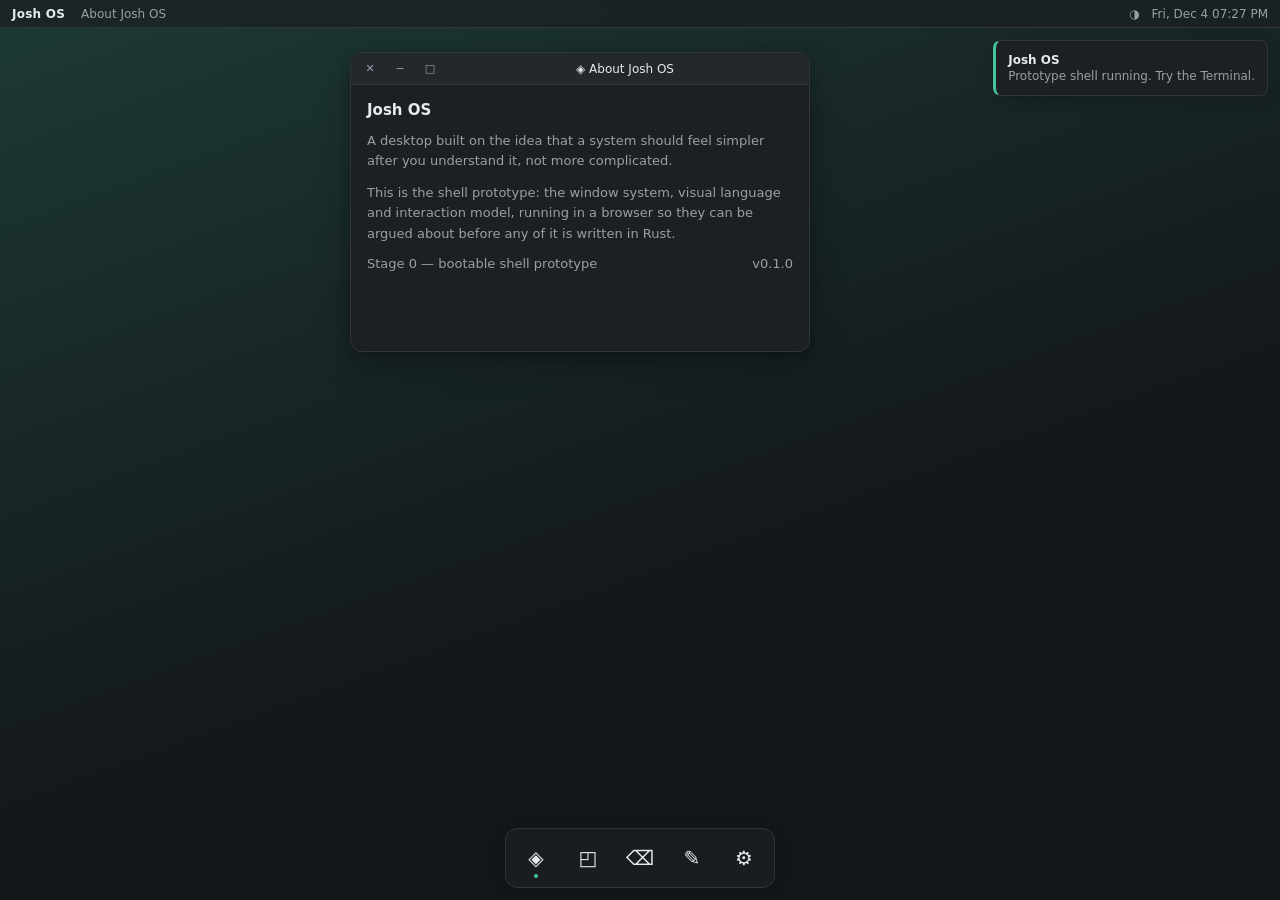
<file: shell/index.html>
<!DOCTYPE html>
<html lang="en" data-theme="dark">
<head>
<meta charset="utf-8">
<meta name="viewport" content="width=device-width, initial-scale=1">
<title>Josh OS</title>
<link rel="stylesheet" href="../design/tokens.css">
<link rel="stylesheet" href="shell.css">
</head>
<body>

<div id="desktop">
  <div id="snap-preview"></div>
  <div id="notifications"></div>
</div>

<header id="menubar">
  <span class="brand">Josh OS</span>
  <span class="active-app"></span>
  <span class="spacer"></span>
  <span class="status">
    <button id="theme-toggle" title="Toggle light/dark">&#9681;</button>
    <span class="clock"></span>
  </span>
</header>

<nav id="dock" aria-label="Dock"></nav>

<script src="shell.js"></script>
<script src="apps.js"></script>
</body>
</html>
</file>
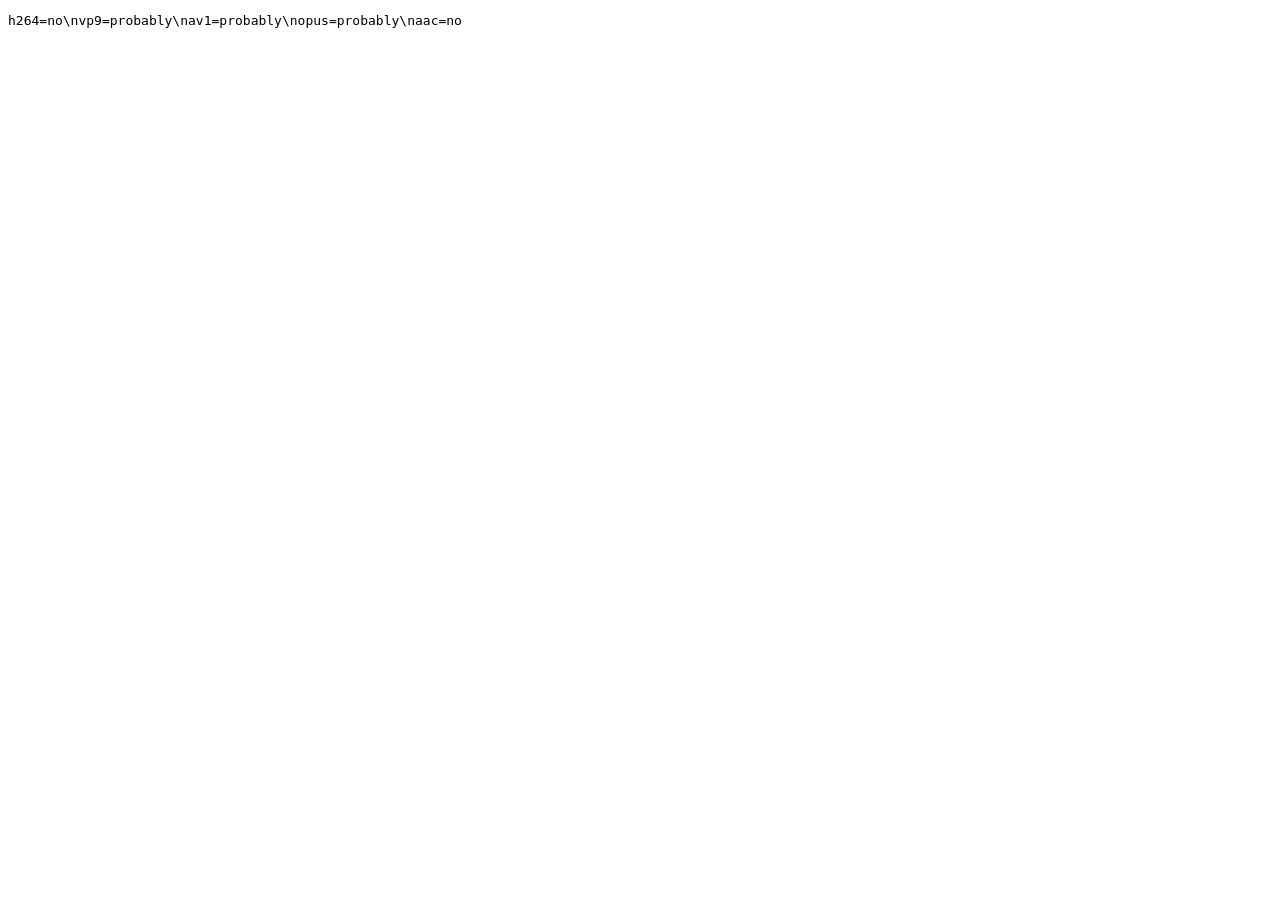
<file: iso/overlay/usr/local/share/josh-os/browser-media-probe.html>
<!doctype html>
<meta charset="utf-8">
<title>Josh OS browser media probe</title>
<pre id="result"></pre>
<script>
const video = document.createElement("video");
const audio = document.createElement("audio");
const probes = {
  h264: video.canPlayType('video/mp4; codecs="avc1.42E01E"'),
  vp9: video.canPlayType('video/webm; codecs="vp09.00.10.08"'),
  av1: video.canPlayType('video/mp4; codecs="av01.0.04M.08"'),
  opus: audio.canPlayType('audio/webm; codecs="opus"'),
  aac: audio.canPlayType('audio/mp4; codecs="mp4a.40.2"')
};
document.getElementById("result").textContent =
  Object.entries(probes).map(([name, value]) => name + "=" + (value || "no")).join("\\n");
</script>
</file>
<file: design/tokens.css>
/* GENERATED FILE — do not edit.
   Source: design/tokens.json
   Rebuild: node scripts/build-tokens.mjs
*/

:root {
  --radius-sm: 4px;
  --radius-md: 8px;
  --radius-lg: 12px;
  --radius-full: 999px;
  --space-1: 4px;
  --space-2: 8px;
  --space-3: 12px;
  --space-4: 16px;
  --space-5: 24px;
  --space-6: 32px;
  --font-ui: ui-sans-serif, system-ui, -apple-system, 'Segoe UI', Roboto, Helvetica, Arial, sans-serif;
  --font-mono: ui-monospace, 'Cascadia Code', 'SF Mono', Menlo, Consolas, monospace;
  --font-size-sm: 12px;
  --font-size-md: 13px;
  --font-size-lg: 15px;
  --font-size-xl: 20px;
  --shadow-window: 0 12px 32px rgba(0,0,0,.28), 0 2px 8px rgba(0,0,0,.18);
  --shadow-panel: 0 4px 16px rgba(0,0,0,.20);
  --motion-fast: 120ms;
  --motion-base: 180ms;
  --motion-ease: cubic-bezier(.2,.8,.3,1);
  --chrome-menubar-height: 28px;
  --chrome-dock-height: 60px;
  --chrome-titlebar-height: 32px;
  --chrome-snap-threshold: 12;

  /* light theme (default) */
  --color-bg: #f3f3f1;
  --color-surface: #ffffff;
  --color-surface2: #e9e9e5;
  --color-surface3: #dededa;
  --color-border: #d4d4cf;
  --color-text: #1a1d20;
  --color-text-muted: #5e656c;
  --color-text-faint: #8b9199;
  --color-accent: #2c8a70;
  --color-accent-text: #ffffff;
  --color-danger: #b23a2c;
  --color-warning: #a8700f;
}

@media (prefers-color-scheme: dark) {
  :root:not([data-theme='light']) {
    --color-bg: #141719;
    --color-surface: #1c2023;
    --color-surface2: #23282c;
    --color-surface3: #2b3136;
    --color-border: #2f353b;
    --color-text: #e7eaec;
    --color-text-muted: #97a0a8;
    --color-text-faint: #6b747c;
    --color-accent: #48c39f;
    --color-accent-text: #0d1114;
    --color-danger: #e5695b;
    --color-warning: #dda43c;
  }
}

:root[data-theme='dark'] {
  --color-bg: #141719;
  --color-surface: #1c2023;
  --color-surface2: #23282c;
  --color-surface3: #2b3136;
  --color-border: #2f353b;
  --color-text: #e7eaec;
  --color-text-muted: #97a0a8;
  --color-text-faint: #6b747c;
  --color-accent: #48c39f;
  --color-accent-text: #0d1114;
  --color-danger: #e5695b;
  --color-warning: #dda43c;
}

:root[data-theme='light'] {
  --color-bg: #f3f3f1;
  --color-surface: #ffffff;
  --color-surface2: #e9e9e5;
  --color-surface3: #dededa;
  --color-border: #d4d4cf;
  --color-text: #1a1d20;
  --color-text-muted: #5e656c;
  --color-text-faint: #8b9199;
  --color-accent: #2c8a70;
  --color-accent-text: #ffffff;
  --color-danger: #b23a2c;
  --color-warning: #a8700f;
}
</file>
<file: shell/shell.css>
/* Josh OS shell — desktop chrome.
   Every colour, size and timing here must come from a token.
   If you find yourself typing a hex code, add a token instead. */

* { margin: 0; padding: 0; box-sizing: border-box; }

html, body {
  height: 100%;
  overflow: hidden;
  font-family: var(--font-ui);
  font-size: var(--font-size-md);
  color: var(--color-text);
  background: var(--color-bg);
  -webkit-font-smoothing: antialiased;
}

button { font: inherit; color: inherit; background: none; border: 0; cursor: pointer; }
input, select, textarea { font: inherit; color: inherit; }

/* ---------- desktop ---------- */

#desktop {
  position: absolute;
  inset: 0;
  background: var(--wallpaper, linear-gradient(160deg, #1d3a34, #14171a 60%));
  overflow: hidden;
  user-select: none;
}

/* ---------- menubar ---------- */

#menubar {
  position: absolute;
  top: 0; left: 0; right: 0;
  height: var(--chrome-menubar-height);
  display: flex;
  align-items: center;
  gap: var(--space-4);
  padding: 0 var(--space-3);
  background: color-mix(in srgb, var(--color-surface) 78%, transparent);
  backdrop-filter: blur(16px);
  border-bottom: 1px solid var(--color-border);
  font-size: var(--font-size-sm);
  z-index: 9000;
}

#menubar .brand { font-weight: 600; letter-spacing: .02em; }
#menubar .active-app { color: var(--color-text-muted); }
#menubar .spacer { flex: 1; }
#menubar .status { display: flex; align-items: center; gap: var(--space-3); color: var(--color-text-muted); }
#menubar button:hover { color: var(--color-accent); }

/* ---------- dock ---------- */

#dock {
  position: absolute;
  bottom: var(--space-3);
  left: 50%;
  transform: translateX(-50%);
  display: flex;
  align-items: center;
  gap: var(--space-2);
  padding: var(--space-2);
  height: var(--chrome-dock-height);
  background: color-mix(in srgb, var(--color-surface) 72%, transparent);
  backdrop-filter: blur(20px);
  border: 1px solid var(--color-border);
  border-radius: var(--radius-lg);
  box-shadow: var(--shadow-panel);
  z-index: 9000;
}

#command-palette {
  position: fixed;
  inset: 0;
  z-index: 10000;
  display: grid;
  place-items: start center;
  padding-top: 12vh;
  background: rgba(0, 0, 0, .28);
}

.palette-card {
  width: min(560px, calc(100vw - 32px));
  padding: 12px;
  border: 1px solid var(--color-border);
  border-radius: var(--radius-lg);
  background: var(--color-surface);
  box-shadow: 0 20px 60px rgba(0, 0, 0, .35);
}

.palette-input { width: 100%; box-sizing: border-box; padding: 12px; border: 1px solid var(--color-border); border-radius: var(--radius-md); background: var(--color-bg); color: var(--color-text); font: inherit; }
.palette-results { display: grid; gap: 4px; margin-top: 10px; max-height: 40vh; overflow: auto; }
.palette-item { padding: 10px; border: 0; border-radius: var(--radius-md); text-align: left; background: transparent; color: var(--color-text); font: inherit; cursor: pointer; }
.palette-item.selected, .palette-item:hover { background: var(--color-accent); color: var(--color-accent-text); }
.palette-hint { padding: 10px 4px 2px; color: var(--color-muted); font-size: .82rem; }

.dock-item {
  width: 44px; height: 44px;
  display: grid;
  place-items: center;
  border-radius: var(--radius-md);
  font-size: var(--font-size-xl);
  position: relative;
  transition: background var(--motion-fast) var(--motion-ease),
              transform var(--motion-fast) var(--motion-ease);
}
.dock-item:hover { background: var(--color-surface3); transform: translateY(-2px); }
.dock-item[data-running='true']::after {
  content: '';
  position: absolute;
  bottom: 2px;
  width: 4px; height: 4px;
  border-radius: var(--radius-full);
  background: var(--color-accent);
}

/* ---------- windows ---------- */

.window {
  position: absolute;
  display: flex;
  flex-direction: column;
  min-width: 260px;
  min-height: 160px;
  background: var(--color-surface);
  border: 1px solid var(--color-border);
  border-radius: var(--radius-lg);
  box-shadow: var(--shadow-window);
  overflow: hidden;
}
.window[data-state='minimised'] { display: none; }
.window.is-animating { transition: all var(--motion-base) var(--motion-ease); }

.titlebar {
  height: var(--chrome-titlebar-height);
  flex: none;
  display: flex;
  align-items: center;
  gap: var(--space-2);
  padding: 0 var(--space-2);
  background: var(--color-surface2);
  border-bottom: 1px solid var(--color-border);
  cursor: default;
}
.window:not(.focused) .titlebar { opacity: .62; }

.titlebar .title {
  flex: 1;
  font-size: var(--font-size-sm);
  font-weight: 500;
  text-align: center;
  overflow: hidden;
  text-overflow: ellipsis;
  white-space: nowrap;
}

.win-btn {
  width: 22px; height: 22px;
  display: grid;
  place-items: center;
  border-radius: var(--radius-sm);
  font-size: 11px;
  color: var(--color-text-muted);
}
.win-btn:hover { background: var(--color-surface3); color: var(--color-text); }
.win-btn.close:hover { background: var(--color-danger); color: #fff; }

.window-body {
  flex: 1;
  overflow: auto;
  user-select: text;
}

.resize-handle {
  position: absolute;
  right: 0; bottom: 0;
  width: 16px; height: 16px;
  cursor: nwse-resize;
}

/* snap preview */
#snap-preview {
  position: absolute;
  border: 2px solid var(--color-accent);
  background: color-mix(in srgb, var(--color-accent) 18%, transparent);
  border-radius: var(--radius-md);
  pointer-events: none;
  display: none;
  z-index: 8000;
  transition: all var(--motion-fast) var(--motion-ease);
}

/* ---------- notifications ---------- */

#notifications {
  position: absolute;
  top: calc(var(--chrome-menubar-height) + var(--space-3));
  right: var(--space-3);
  display: flex;
  flex-direction: column;
  gap: var(--space-2);
  z-index: 9500;
  pointer-events: none;
}
.notification {
  min-width: 220px;
  max-width: 300px;
  padding: var(--space-3);
  background: var(--color-surface);
  border: 1px solid var(--color-border);
  border-left: 3px solid var(--color-accent);
  border-radius: var(--radius-md);
  box-shadow: var(--shadow-panel);
  font-size: var(--font-size-sm);
  animation: slide-in var(--motion-base) var(--motion-ease);
}
.notification .n-title { font-weight: 600; margin-bottom: 2px; }
.notification .n-body { color: var(--color-text-muted); }
@keyframes slide-in { from { opacity: 0; transform: translateX(12px); } }

/* ---------- shared app furniture ---------- */

.app { padding: var(--space-4); display: flex; flex-direction: column; gap: var(--space-3); height: 100%; }
.app h2 { font-size: var(--font-size-lg); font-weight: 600; }
.app p { color: var(--color-text-muted); line-height: 1.55; }
.row { display: flex; align-items: center; justify-content: space-between; gap: var(--space-3); }
.muted { color: var(--color-text-muted); }

.field {
  padding: var(--space-1) var(--space-2);
  background: var(--color-surface2);
  border: 1px solid var(--color-border);
  border-radius: var(--radius-sm);
}
.btn {
  padding: var(--space-1) var(--space-3);
  border-radius: var(--radius-sm);
  background: var(--color-accent);
  color: var(--color-accent-text);
  font-size: var(--font-size-sm);
  font-weight: 500;
}
.btn.ghost { background: var(--color-surface2); color: var(--color-text); border: 1px solid var(--color-border); }
.btn:hover { filter: brightness(1.08); }

.sidebar-layout { display: grid; grid-template-columns: 150px 1fr; height: 100%; }
.sidebar { background: var(--color-surface2); border-right: 1px solid var(--color-border); padding: var(--space-2); overflow: auto; }
.sidebar-item { display: block; width: 100%; text-align: left; padding: var(--space-1) var(--space-2); border-radius: var(--radius-sm); font-size: var(--font-size-sm); }
.sidebar-item:hover { background: var(--color-surface3); }
.sidebar-item[aria-current='true'] { background: var(--color-accent); color: var(--color-accent-text); }

.file-grid { display: grid; grid-template-columns: repeat(auto-fill, minmax(84px, 1fr)); gap: var(--space-3); padding: var(--space-4); overflow: auto; }
.file-tile { display: grid; justify-items: center; gap: var(--space-1); padding: var(--space-2); border-radius: var(--radius-md); font-size: var(--font-size-sm); }
.file-tile:hover { background: var(--color-surface2); }
.file-tile .glyph { font-size: 26px; }

.terminal { height: 100%; background: var(--color-surface); font-family: var(--font-mono); font-size: var(--font-size-sm); padding: var(--space-3); overflow: auto; }
.terminal .line { white-space: pre-wrap; word-break: break-word; }
.terminal .prompt { color: var(--color-accent); }
.terminal-input { width: 100%; background: none; border: 0; outline: none; font-family: var(--font-mono); font-size: var(--font-size-sm); }

.editor { width: 100%; height: 100%; padding: var(--space-3); background: var(--color-surface); border: 0; outline: none; resize: none; font-family: var(--font-mono); font-size: var(--font-size-sm); line-height: 1.6; }

.swatches { display: flex; gap: var(--space-2); flex-wrap: wrap; }
.swatch { width: 28px; height: 28px; border-radius: var(--radius-full); border: 2px solid transparent; }
.swatch[aria-current='true'] { border-color: var(--color-text); }


.network-status { min-height: 22px; }
.network-controls {
  display: grid;
  grid-template-columns: minmax(0, 1fr) minmax(120px, .8fr);
  gap: var(--space-2);
  align-items: center;
}
.network-controls .btn { width: 100%; }
.network-controls select,
.network-controls input { width: 100%; min-width: 0; }
</file>
